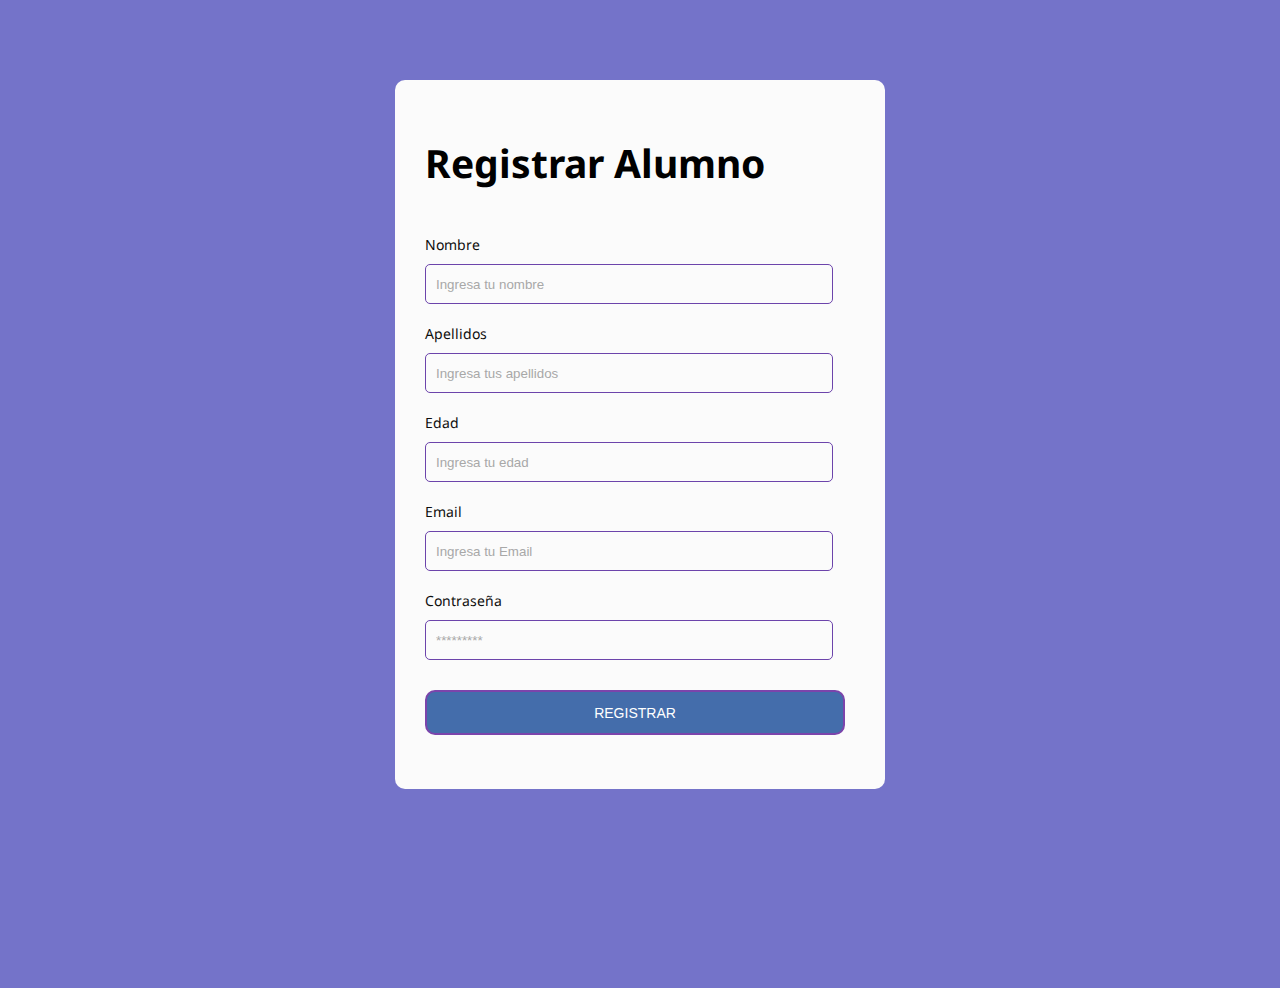
<file: index.html>
<html lang="es">

<head>
    <meta charset="UTF-8">
    <title>Formulario de contacto</title>
    <link rel="stylesheet" type="text/css" href="./css/index.css">
</head>
<body>
    <div class="container">
        <div class="form">
            <h1>Registrar Alumno</h1>
            <form action="card.html" method="post">
                <div>
                    <label for="nombre">Nombre</label>
                    <input type="text" name="add_nombre" id="nombre" required
                        placeholder="Ingresa tu nombre">
                </div>
                <div>
                    <label for="last_name">
                        Apellidos
                    </label>
                    <input type="text" name="add_last_name" id="last_name" placeholder="Ingresa tus apellidos">
                </div>
                <div>
                    <label for="age">
                        Edad
                    </label>
                    <input type="number" name="add_age" id="age" placeholder="Ingresa tu edad">
                </div>

                <div>
                    <label for="email">Email
                    </label>
                    <input type="email" name="add_email" id="email" required
                        placeholder="Ingresa tu Email">
                </div>

                <div>
                    <label for="password">
                        Contraseña
                    </label>
                    <input type="password" name="add_password" id="password" placeholder="*********">
                </div>
                <button type="submit"name="send_form" id="send">
                    <div>Registrar</div>
                </button>
            </form>
        </div>
    </div>

</body>

</html>
</file>
<file: css/index.css>
@import url(https://fonts.googleapis.com/css?family=Noto+Sans);


body{
	height: 100%; 
	font-family: 'Noto Sans', sans-serif;
    background-color: #7372c9fd; 
}
.container{	
  width: 460px; 
  height: auto;
  margin: 80px auto;
  border-radius: 10px;  
  padding-top: 30px;
  padding-bottom: 20px;  
  background-color: #fbfbfb; 
  padding-left: 30px; 
}


input{
	background-color: #fbfbfb; 
	width: 408px; 
	height: 40px; 
	border-radius: 5px;  
	border-style: solid; 
	border-width: 1px; 
	border-color: #6c44ab; 
	margin-top: 10px;  
	padding-left: 10px;
    margin-bottom: 20px; 
}


textarea{
    background-color: #fbfbfb; 
	width: 405px; 
	height: 150px; 
	border-radius: 5px;  
	border-style: solid; 
	border-width: 1px; 
	border-color: #6c44ab; 
	margin-top: 10px;  
	padding-left: 10px;
    margin-bottom: 20px; 
    padding-top: 15px; 
}


label{
  display: block; 
  float: center; 	
}


button{
	height: 45px; 
	padding-left: 5px;
	padding-right: 5px; 	
	margin-bottom: 20px; 
	margin-top: 10px; 	
	text-transform: uppercase;
	background-color: #446dab; 
	border-color: #7b44ab; 
	border-style: solid; 
	border-radius: 10px;	
	width: 420px;   
    cursor: pointer;
}


button div{
	color: #fff; 
}


span{
	color: #000000; 
}


h1{
	font-size: 39px;  
	text-align: letf; 
	padding-bottom: 20px; 
	color: #000000;
}


h3{
	font-size: 16px; 
	padding-bottom: 30px;
	color: #0e0e0e;   
}


div{
	font-size: 14px; 
	color: #0e0e0e; 
}


::-webkit-input-placeholder {
 color: #a8a8a8;
}


::-webkit-textarea-placeholder {
 color: #a8a8a8;
}


.form input:focus{
	outline:0;
	border: 1px solid #97d848;
}


.form textarea:focus{
	outline:0;
	border: 1px solid #97d848;
}
</file>
